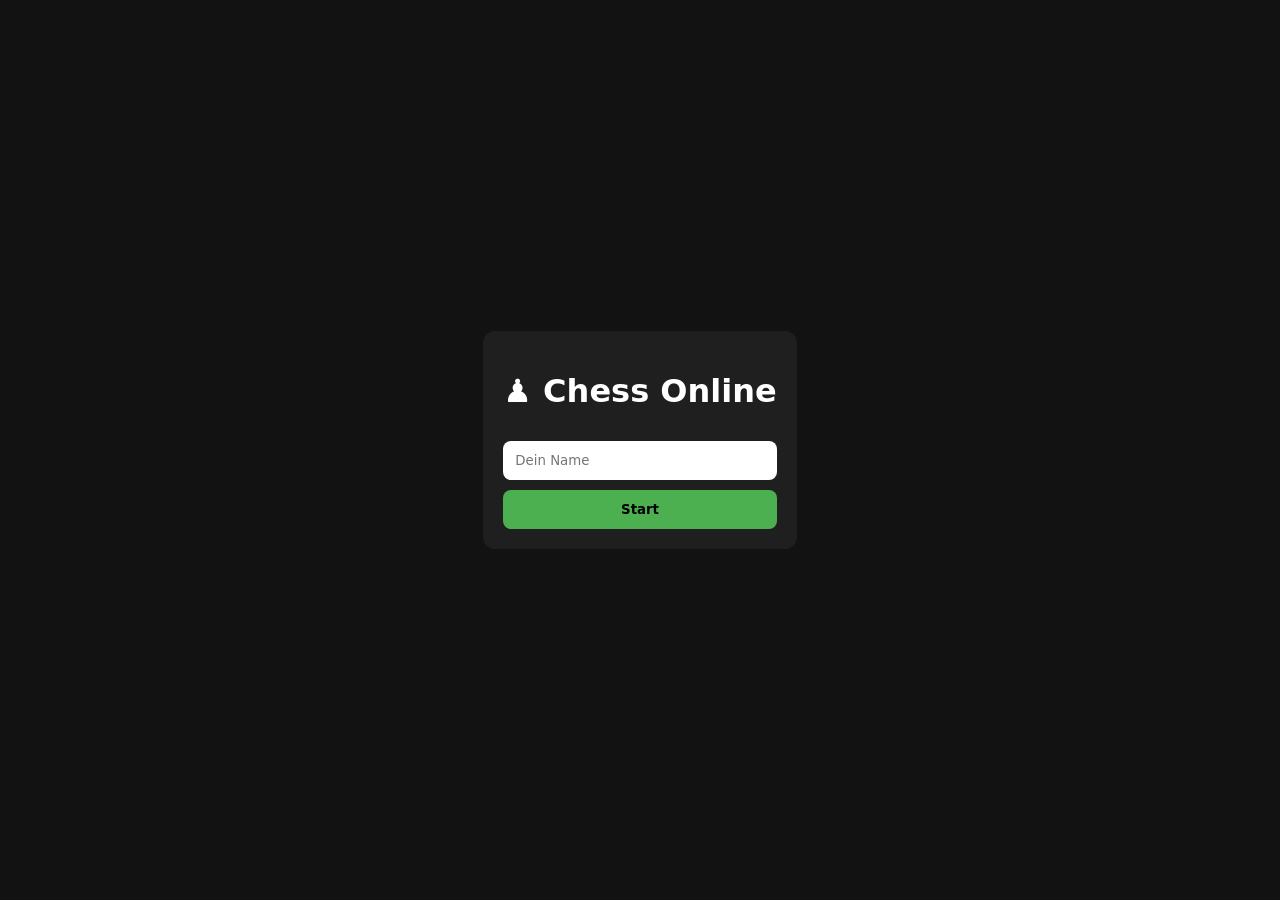
<file: index.html>
<!DOCTYPE html>
<html lang="de">
<head>
    <meta charset="UTF-8">
    <title>Chess Online</title>
    <link rel="stylesheet" href="style.css">
</head>
<body class="center">

<div class="card">
    <h1>♟ Chess Online</h1>
    <input id="name" placeholder="Dein Name">
    <button onclick="start()">Start</button>
</div>

<script>
    if (localStorage.getItem("name")) {
        location.href = "lobby.html";
    }

    function start() {
        const name = document.getElementById("name").value.trim();
        if (name.length < 2) return alert("Name zu kurz");
        localStorage.setItem("name", name);
        location.href = "lobby.html";
    }
</script>

</body>
</html>
</file>
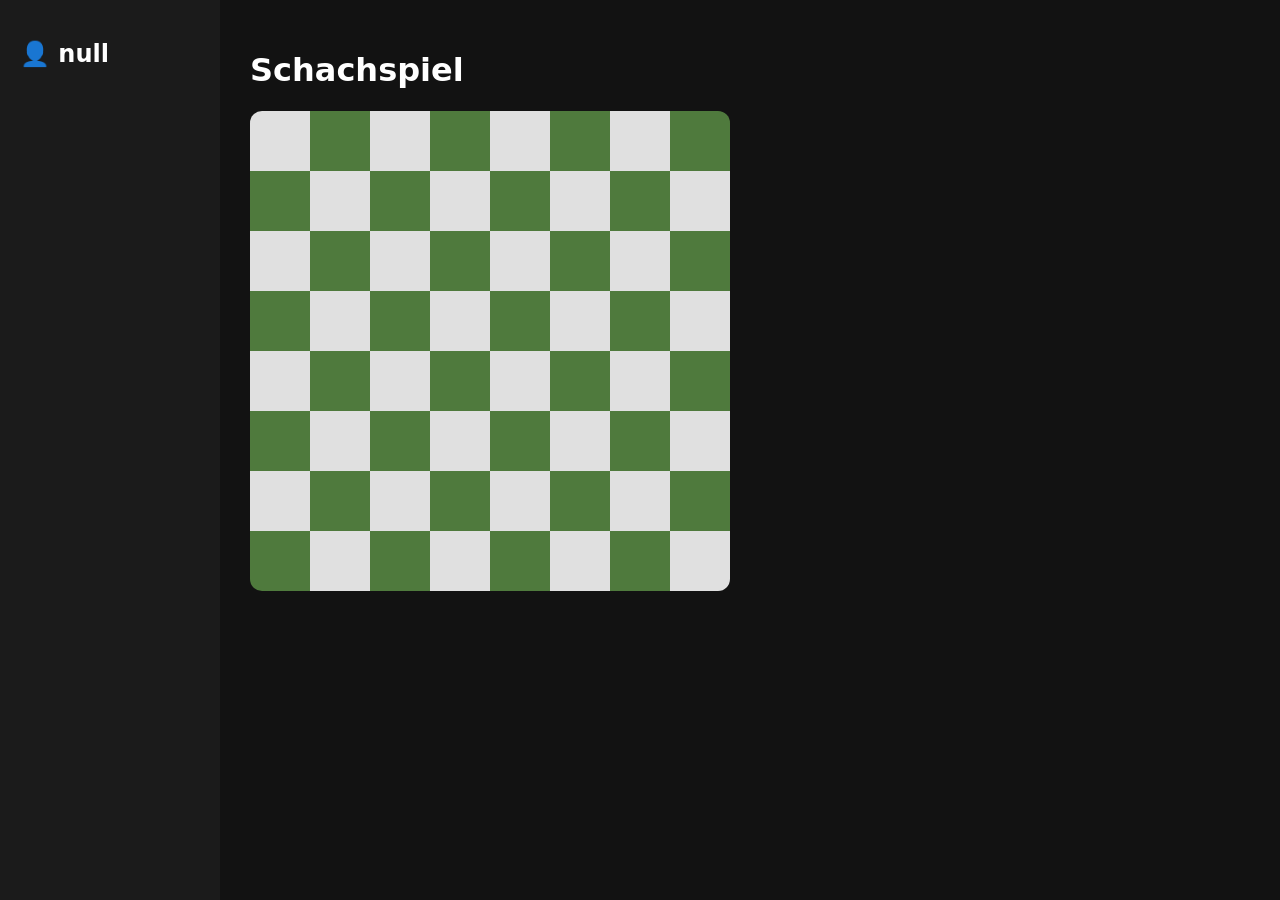
<file: game.html>
<!DOCTYPE html>
<html lang="de">
<head>
    <meta charset="UTF-8">
    <title>Game</title>
    <link rel="stylesheet" href="style.css">
</head>
<body>

<div class="sidebar">
    <h2 id="myName"></h2>
</div>

<div class="main">
    <h1>Schachspiel</h1>
    <div class="board" id="board"></div>
</div>

<script>
    document.getElementById("myName").innerText =
        "👤 " + localStorage.getItem("name");

    const board = document.getElementById("board");

    for (let i = 0; i < 64; i++) {
        const sq = document.createElement("div");
        sq.className = "square " + ((Math.floor(i / 8) + i) % 2 ? "dark" : "light");
        board.appendChild(sq);
    }
</script>

</body>
</html>
</file>
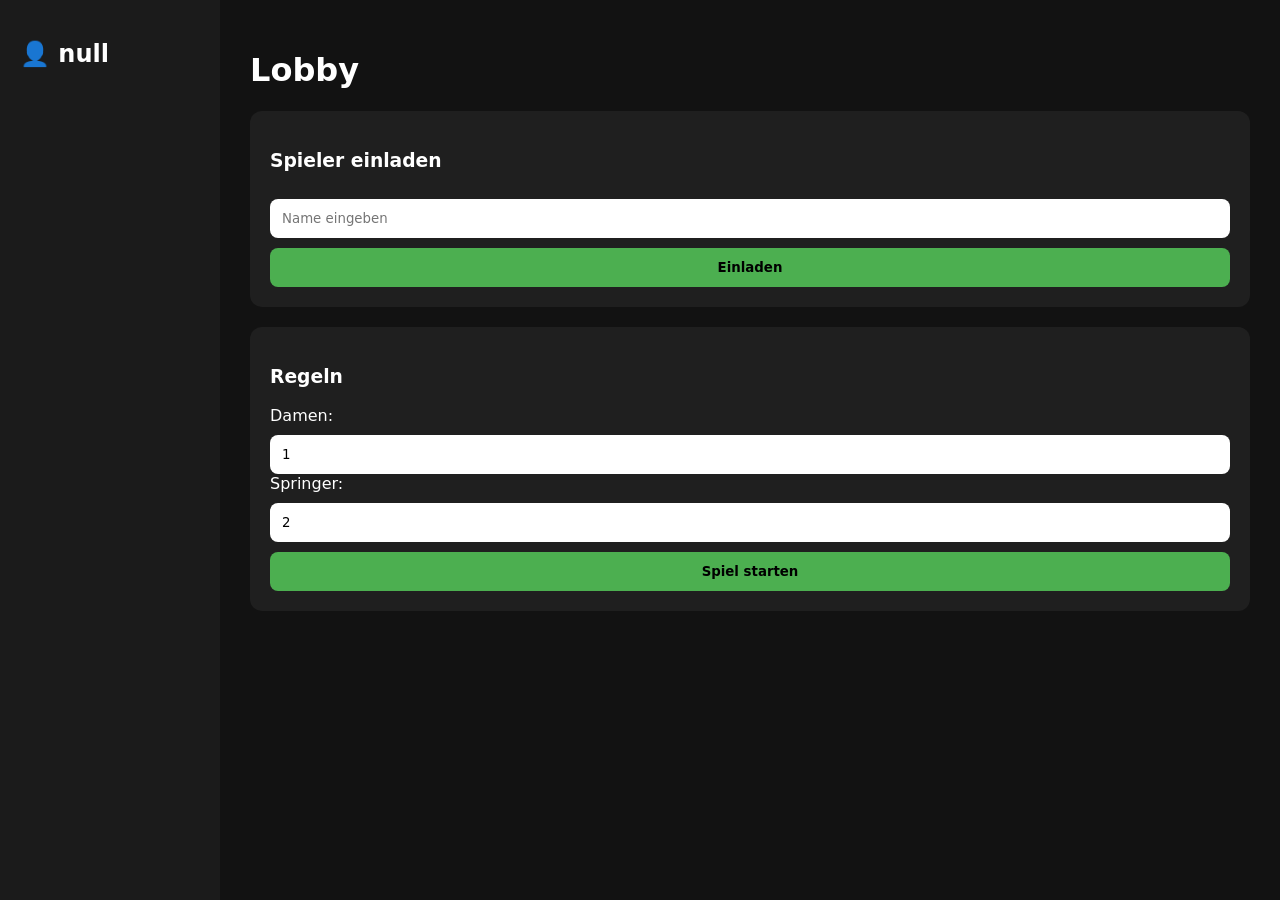
<file: lobby.html>
<!DOCTYPE html>
<html lang="de">
<head>
    <meta charset="UTF-8">
    <title>Lobby</title>
    <link rel="stylesheet" href="style.css">
</head>
<body>

<div class="sidebar">
    <h2 id="myName"></h2>
</div>

<div class="main">
    <h1>Lobby</h1>

    <div class="card">
        <h3>Spieler einladen</h3>
        <input id="invite" placeholder="Name eingeben">
        <button onclick="invite()">Einladen</button>
    </div>

    <div class="card">
        <h3>Regeln</h3>
        <label>Damen:</label>
        <input type="number" id="queens" value="1">
        <label>Springer:</label>
        <input type="number" id="knights" value="2">
        <button onclick="startGame()">Spiel starten</button>
    </div>
</div>

<script>
    document.getElementById("myName").innerText =
        "👤 " + localStorage.getItem("name");

    function invite() {
        alert("Einladung an " + invite.value + " (Demo)");
    }

    function startGame() {
        localStorage.setItem("rules", JSON.stringify({
            queens: queens.value,
            knights: knights.value
        }));
        location.href = "game.html";
    }
</script>

</body>
</html>
</file>
<file: style.css>
* {
    box-sizing: border-box;
    font-family: system-ui, sans-serif;
}

body {
    margin: 0;
    background: #121212;
    color: #fff;
    display: flex;
    height: 100vh;
}

.center {
    justify-content: center;
    align-items: center;
}

.sidebar {
    width: 220px;
    background: #1b1b1b;
    padding: 20px;
}

.main {
    flex: 1;
    padding: 30px;
}

.card {
    background: #1f1f1f;
    padding: 20px;
    border-radius: 12px;
    margin-bottom: 20px;
}

input, button {
    width: 100%;
    padding: 12px;
    margin-top: 10px;
    border: none;
    border-radius: 8px;
}

button {
    background: #4caf50;
    font-weight: bold;
    cursor: pointer;
}

.board {
    display: grid;
    grid-template-columns: repeat(8, 60px);
    width: 480px;
    border-radius: 12px;
    overflow: hidden;
}

.square {
    width: 60px;
    height: 60px;
}

.light { background: #e0e0e0; }
.dark  { background: #4f7a3d; }
</file>
